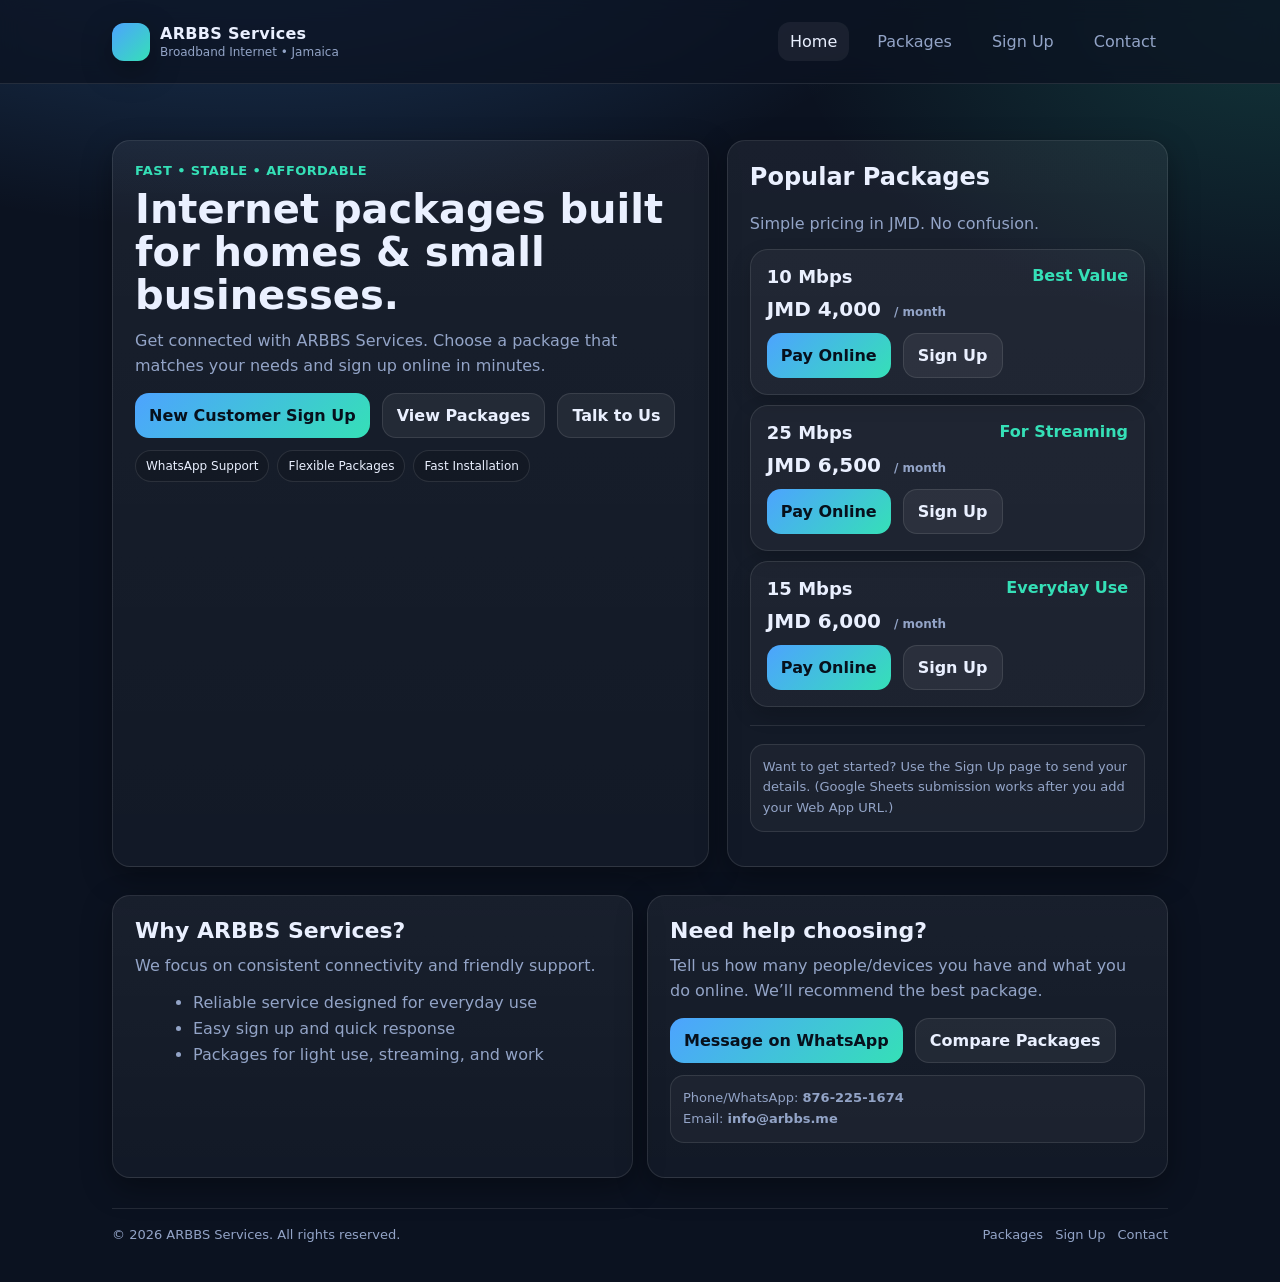
<file: index.html>
<!doctype html>
<html lang="en">
<head>
  <meta charset="utf-8" />
  <meta name="viewport" content="width=device-width, initial-scale=1" />
  <title>ARBBS Services | Fast & Reliable Internet</title>
  <link rel="stylesheet" href="assets/style.css" />
  <script defer src="assets/app.js"></script>
</head>
<body>
  <header class="nav">
    <div class="container inner">
      <a class="brand" href="index.html" aria-label="ARBBS Services home">
        <div class="logo"></div>
        <div>
          <strong>ARBBS Services</strong>
          <small>Broadband Internet • Jamaica</small>
        </div>
      </a>
      <nav class="links">
        <a data-nav href="index.html">Home</a>
        <a data-nav href="plans.html">Packages</a>
        <a data-nav href="signup.html">Sign Up</a>
        <a data-nav href="contact.html">Contact</a>
      </nav>
    </div>
  </header>

  <main class="container">
    <section class="hero">
      <div class="hero-grid">
        <div class="h-card">
          <div class="kicker">FAST • STABLE • AFFORDABLE</div>
          <h1>Internet packages built for homes & small businesses.</h1>
          <p>
            Get connected with ARBBS Services. Choose a package that matches your needs and sign up online in minutes.
          </p>
          <div class="btns">
            <a class="btn primary" href="signup.html">New Customer Sign Up</a>
            <a class="btn" href="plans.html">View Packages</a>
            <a class="btn" href="contact.html">Talk to Us</a>
          </div>
          <div class="badges">
            <span class="badge">WhatsApp Support</span>
            <span class="badge">Flexible Packages</span>
            <span class="badge">Fast Installation</span>
          </div>
        </div>

        <div class="h-card">
          <h2 style="margin-top:0;">Popular Packages</h2>
          <p>Simple pricing in JMD. No confusion.</p>
          <div class="grid" style="grid-template-columns:1fr;gap:10px;">
            <div class="plan">
              <div class="top">
                <h3>10 Mbps</h3>
                <div class="speed">Best Value</div>
              </div>
              <div class="price">JMD 4,000 <span class="jmd">/ month</span></div>
              <div class="btns" style="margin-top:12px;">
                <a class="btn primary" href="YOUR_STRIPE_LINK_10MBPS" target="_blank" rel="noopener">Pay Online</a>
                <a class="btn" href="signup.html">Sign Up</a>
              </div>
            </div>
            <div class="plan">
              <div class="top">
                <h3>25 Mbps</h3>
                <div class="speed">For Streaming</div>
              </div>
              <div class="price">JMD 6,500 <span class="jmd">/ month</span></div>
              <div class="btns" style="margin-top:12px;">
                <a class="btn primary" href="YOUR_STRIPE_LINK_25MBPS" target="_blank" rel="noopener">Pay Online</a>
                <a class="btn" href="signup.html">Sign Up</a>
              </div>
            </div>
            <div class="plan">
              <div class="top">
                <h3>15 Mbps</h3>
                <div class="speed">Everyday Use</div>
              </div>
              <div class="price">JMD 6,000 <span class="jmd">/ month</span></div>
              <div class="btns" style="margin-top:12px;">
                <a class="btn primary" href="YOUR_STRIPE_LINK_15MBPS" target="_blank" rel="noopener">Pay Online</a>
                <a class="btn" href="signup.html">Sign Up</a>
              </div>
            </div>
          </div>
          <hr />
          <p class="notice">
            Want to get started? Use the Sign Up page to send your details. (Google Sheets submission works after you add your Web App URL.)
          </p>
        </div>
      </div>
    </section>

    <section class="section">
      <div class="split">
        <div class="h-card">
          <h2>Why ARBBS Services?</h2>
          <p>We focus on consistent connectivity and friendly support.</p>
          <ul>
            <li>Reliable service designed for everyday use</li>
            <li>Easy sign up and quick response</li>
            <li>Packages for light use, streaming, and work</li>
          </ul>
        </div>
        <div class="h-card">
          <h2>Need help choosing?</h2>
          <p>
            Tell us how many people/devices you have and what you do online. We’ll recommend the best package.
          </p>
          <div class="btns">
            <a class="btn primary" href="https://wa.me/8762251674" target="_blank" rel="noopener">Message on WhatsApp</a>
            <a class="btn" href="plans.html">Compare Packages</a>
          </div>
          <p class="notice" style="margin-top:12px;">
            Phone/WhatsApp: <strong>876-225-1674</strong><br/>
            Email: <strong>info@arbbs.me</strong>
          </p>
        </div>
      </div>
    </section>

    <footer class="footer">
      <div class="container" style="padding:0;">
        <div style="display:flex;justify-content:space-between;gap:14px;flex-wrap:wrap;">
          <div>© <span id="y"></span> ARBBS Services. All rights reserved.</div>
          <div class="small-links">
            <a href="plans.html">Packages</a>
            <a href="signup.html">Sign Up</a>
            <a href="contact.html">Contact</a>
          </div>
        </div>
      </div>
      <script>document.getElementById('y').textContent = new Date().getFullYear();</script>
    </footer>
  </main>
</body>
</html>
</file>
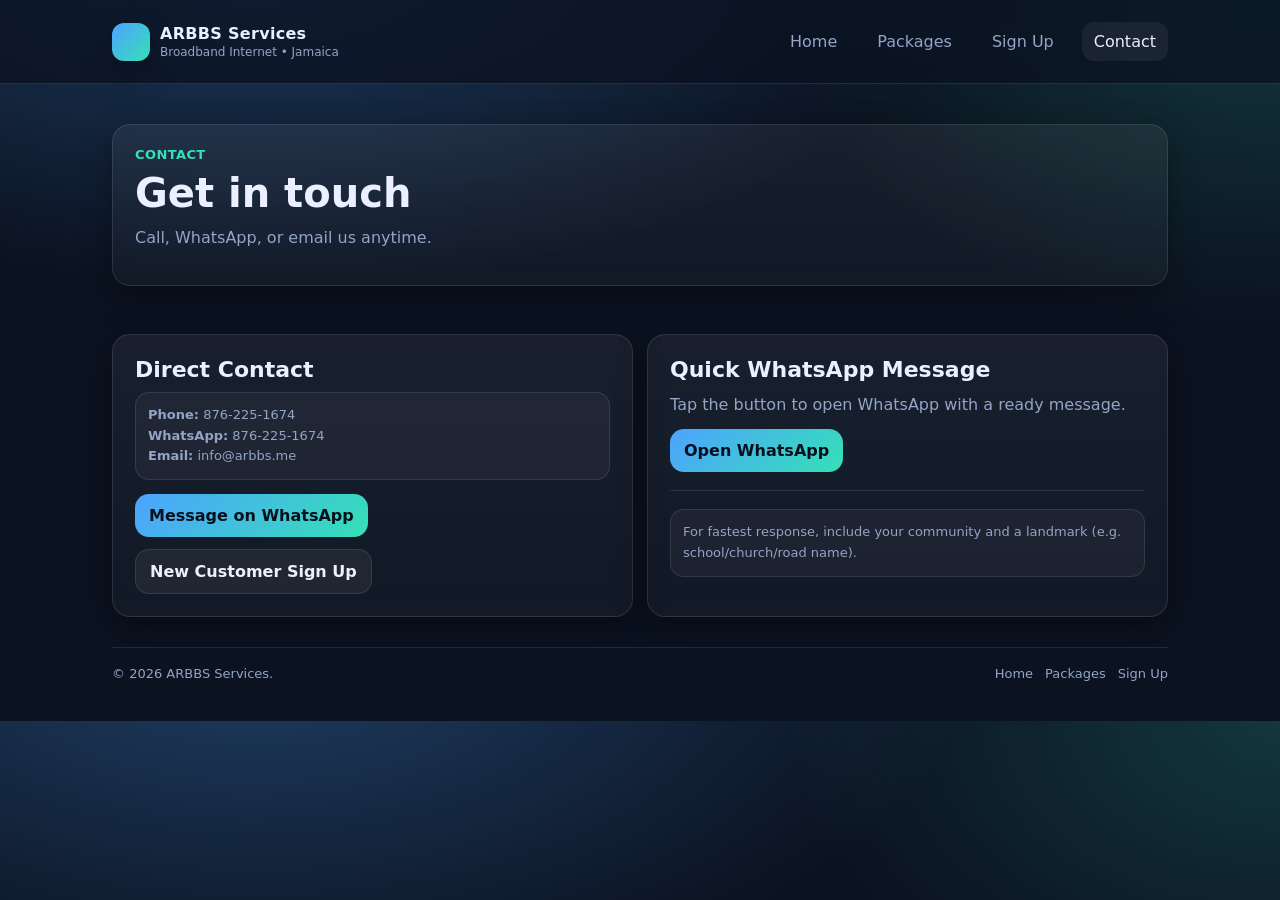
<file: contact.html>
<!doctype html>
<html lang="en">
<head>
  <meta charset="utf-8" />
  <meta name="viewport" content="width=device-width, initial-scale=1" />
  <title>Contact | ARBBS Services</title>
  <link rel="stylesheet" href="assets/style.css" />
  <script defer src="assets/app.js"></script>
</head>
<body>
  <header class="nav">
    <div class="container inner">
      <a class="brand" href="index.html">
        <div class="logo"></div>
        <div>
          <strong>ARBBS Services</strong>
          <small>Broadband Internet • Jamaica</small>
        </div>
      </a>
      <nav class="links">
        <a data-nav href="index.html">Home</a>
        <a data-nav href="plans.html">Packages</a>
        <a data-nav href="signup.html">Sign Up</a>
        <a data-nav href="contact.html">Contact</a>
      </nav>
    </div>
  </header>

  <main class="container">
    <section class="section">
      <div class="h-card">
        <div class="kicker">CONTACT</div>
        <h1 style="margin:10px 0 0 0;">Get in touch</h1>
        <p style="margin-top:10px;">Call, WhatsApp, or email us anytime.</p>
      </div>
    </section>

    <section class="section">
      <div class="split">
        <div class="h-card">
          <h2 style="margin-top:0;">Direct Contact</h2>
          <p class="notice">
            <strong>Phone:</strong> <a href="tel:+18762251674">876-225-1674</a><br/>
            <strong>WhatsApp:</strong> <a href="https://wa.me/8762251674" target="_blank" rel="noopener">876-225-1674</a><br/>
            <strong>Email:</strong> <a href="mailto:info@arbbs.me">info@arbbs.me</a>
          </p>

          <div class="btns">
            <a class="btn primary" href="https://wa.me/8762251674" target="_blank" rel="noopener">Message on WhatsApp</a>
            <a class="btn" href="signup.html">New Customer Sign Up</a>
          </div>
        </div>

        <div class="h-card">
          <h2 style="margin-top:0;">Quick WhatsApp Message</h2>
          <p>Tap the button to open WhatsApp with a ready message.</p>
          <a class="btn primary" href="https://wa.me/8762251674?text=Hello%20ARBBS%20Services%2C%20I%20would%20like%20more%20information%20about%20internet%20service%20availability%20and%20installation." target="_blank" rel="noopener">
            Open WhatsApp
          </a>
          <hr />
          <p class="notice">
            For fastest response, include your community and a landmark (e.g. school/church/road name).
          </p>
        </div>
      </div>
    </section>

    <footer class="footer">
      <div class="container" style="padding:0;">
        <div style="display:flex;justify-content:space-between;gap:14px;flex-wrap:wrap;">
          <div>© <span id="y"></span> ARBBS Services.</div>
          <div class="small-links">
            <a href="index.html">Home</a>
            <a href="plans.html">Packages</a>
            <a href="signup.html">Sign Up</a>
          </div>
        </div>
      </div>
      <script>document.getElementById('y').textContent = new Date().getFullYear();</script>
    </footer>
  </main>

<!-- Crisp Chat -->
<script type="text/javascript">
  window.$crisp=[];
  window.CRISP_WEBSITE_ID="708f216b-3b75-4f9a-ba85-27aac073f88e";
  (function(){
    var d=document;
    var s=d.createElement("script");
    s.src="https://client.crisp.chat/l.js";
    s.async=1;
    d.getElementsByTagName("head")[0].appendChild(s);
  })();
</script>
</body>
</html>
</file>
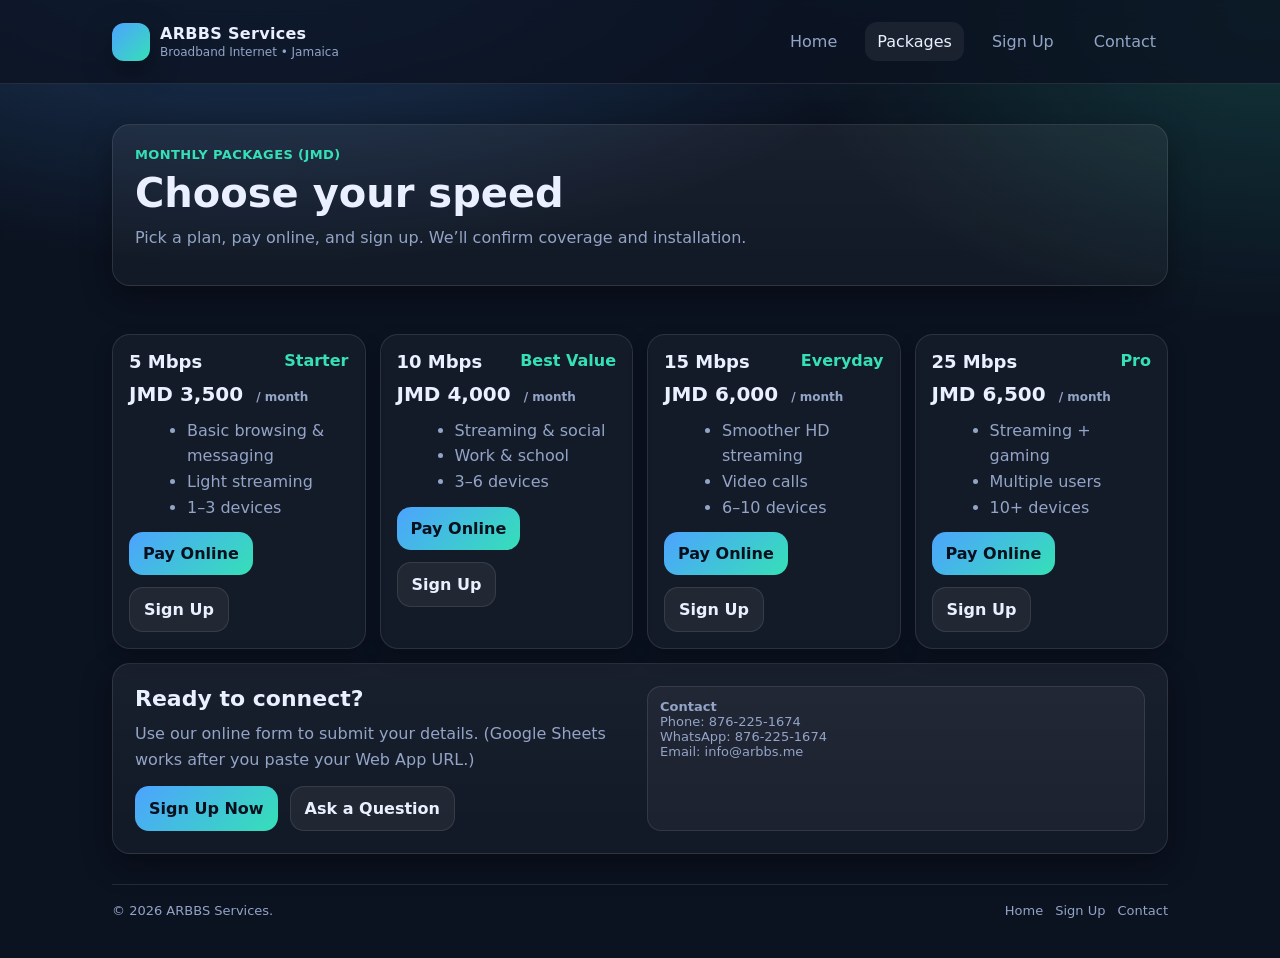
<file: plans.html>
<!doctype html>
<html lang="en">
<head>
  <meta charset="utf-8" />
  <meta name="viewport" content="width=device-width, initial-scale=1" />
  <title>Packages | ARBBS Services</title>
  <link rel="stylesheet" href="assets/style.css" />
  <script defer src="assets/app.js"></script>
</head>
<body>
  <header class="nav">
    <div class="container inner">
      <a class="brand" href="index.html">
        <div class="logo"></div>
        <div>
          <strong>ARBBS Services</strong>
          <small>Broadband Internet • Jamaica</small>
        </div>
      </a>
      <nav class="links">
        <a data-nav href="index.html">Home</a>
        <a data-nav href="plans.html">Packages</a>
        <a data-nav href="signup.html">Sign Up</a>
        <a data-nav href="contact.html">Contact</a>
      </nav>
    </div>
  </header>

  <main class="container">
    <section class="section">
      <div class="h-card">
        <div class="kicker">MONTHLY PACKAGES (JMD)</div>
        <h1 style="margin:10px 0 0 0;">Choose your speed</h1>
        <p style="margin-top:10px;">Pick a plan, pay online, and sign up. We’ll confirm coverage and installation.</p>
      </div>
    </section>

    <section class="section">
      <div class="grid">
        <div class="plan">
          <div class="top">
            <h3>5 Mbps</h3>
            <div class="speed">Starter</div>
          </div>
          <div class="price">JMD 3,500 <span class="jmd">/ month</span></div>
          <ul>
            <li>Basic browsing & messaging</li>
            <li>Light streaming</li>
            <li>1–3 devices</li>
          </ul>
          <div class="btns" style="margin-top:12px;">
            <a class="btn primary" href="YOUR_STRIPE_LINK_5MBPS" target="_blank" rel="noopener">Pay Online</a>
            <a class="btn" href="signup.html">Sign Up</a>
          </div>
        </div>

        <div class="plan">
          <div class="top">
            <h3>10 Mbps</h3>
            <div class="speed">Best Value</div>
          </div>
          <div class="price">JMD 4,000 <span class="jmd">/ month</span></div>
          <ul>
            <li>Streaming & social</li>
            <li>Work & school</li>
            <li>3–6 devices</li>
          </ul>
          <div class="btns" style="margin-top:12px;">
            <a class="btn primary" href="YOUR_STRIPE_LINK_10MBPS" target="_blank" rel="noopener">Pay Online</a>
            <a class="btn" href="signup.html">Sign Up</a>
          </div>
        </div>

        <div class="plan">
          <div class="top">
            <h3>15 Mbps</h3>
            <div class="speed">Everyday</div>
          </div>
          <div class="price">JMD 6,000 <span class="jmd">/ month</span></div>
          <ul>
            <li>Smoother HD streaming</li>
            <li>Video calls</li>
            <li>6–10 devices</li>
          </ul>
          <div class="btns" style="margin-top:12px;">
            <a class="btn primary" href="YOUR_STRIPE_LINK_15MBPS" target="_blank" rel="noopener">Pay Online</a>
            <a class="btn" href="signup.html">Sign Up</a>
          </div>
        </div>

        <div class="plan">
          <div class="top">
            <h3>25 Mbps</h3>
            <div class="speed">Pro</div>
          </div>
          <div class="price">JMD 6,500 <span class="jmd">/ month</span></div>
          <ul>
            <li>Streaming + gaming</li>
            <li>Multiple users</li>
            <li>10+ devices</li>
          </ul>
          <div class="btns" style="margin-top:12px;">
            <a class="btn primary" href="YOUR_STRIPE_LINK_25MBPS" target="_blank" rel="noopener">Pay Online</a>
            <a class="btn" href="signup.html">Sign Up</a>
          </div>
        </div>
      </div>

      <div class="h-card" style="margin-top:14px;">
        <div class="split">
          <div>
            <h2 style="margin-top:0;">Ready to connect?</h2>
            <p>Use our online form to submit your details. (Google Sheets works after you paste your Web App URL.)</p>
            <div class="btns">
              <a class="btn primary" href="signup.html">Sign Up Now</a>
              <a class="btn" href="contact.html">Ask a Question</a>
            </div>
          </div>
          <div class="notice">
            <strong>Contact</strong><br/>
            Phone: 876-225-1674<br/>
            WhatsApp: 876-225-1674<br/>
            Email: info@arbbs.me
          </div>
        </div>
      </div>
    </section>

    <footer class="footer">
      <div class="container" style="padding:0;">
        <div style="display:flex;justify-content:space-between;gap:14px;flex-wrap:wrap;">
          <div>© <span id="y"></span> ARBBS Services.</div>
          <div class="small-links">
            <a href="index.html">Home</a>
            <a href="signup.html">Sign Up</a>
            <a href="contact.html">Contact</a>
          </div>
        </div>
      </div>
      <script>document.getElementById('y').textContent = new Date().getFullYear();</script>
    </footer>
  </main>
</body>
</html>
</file>
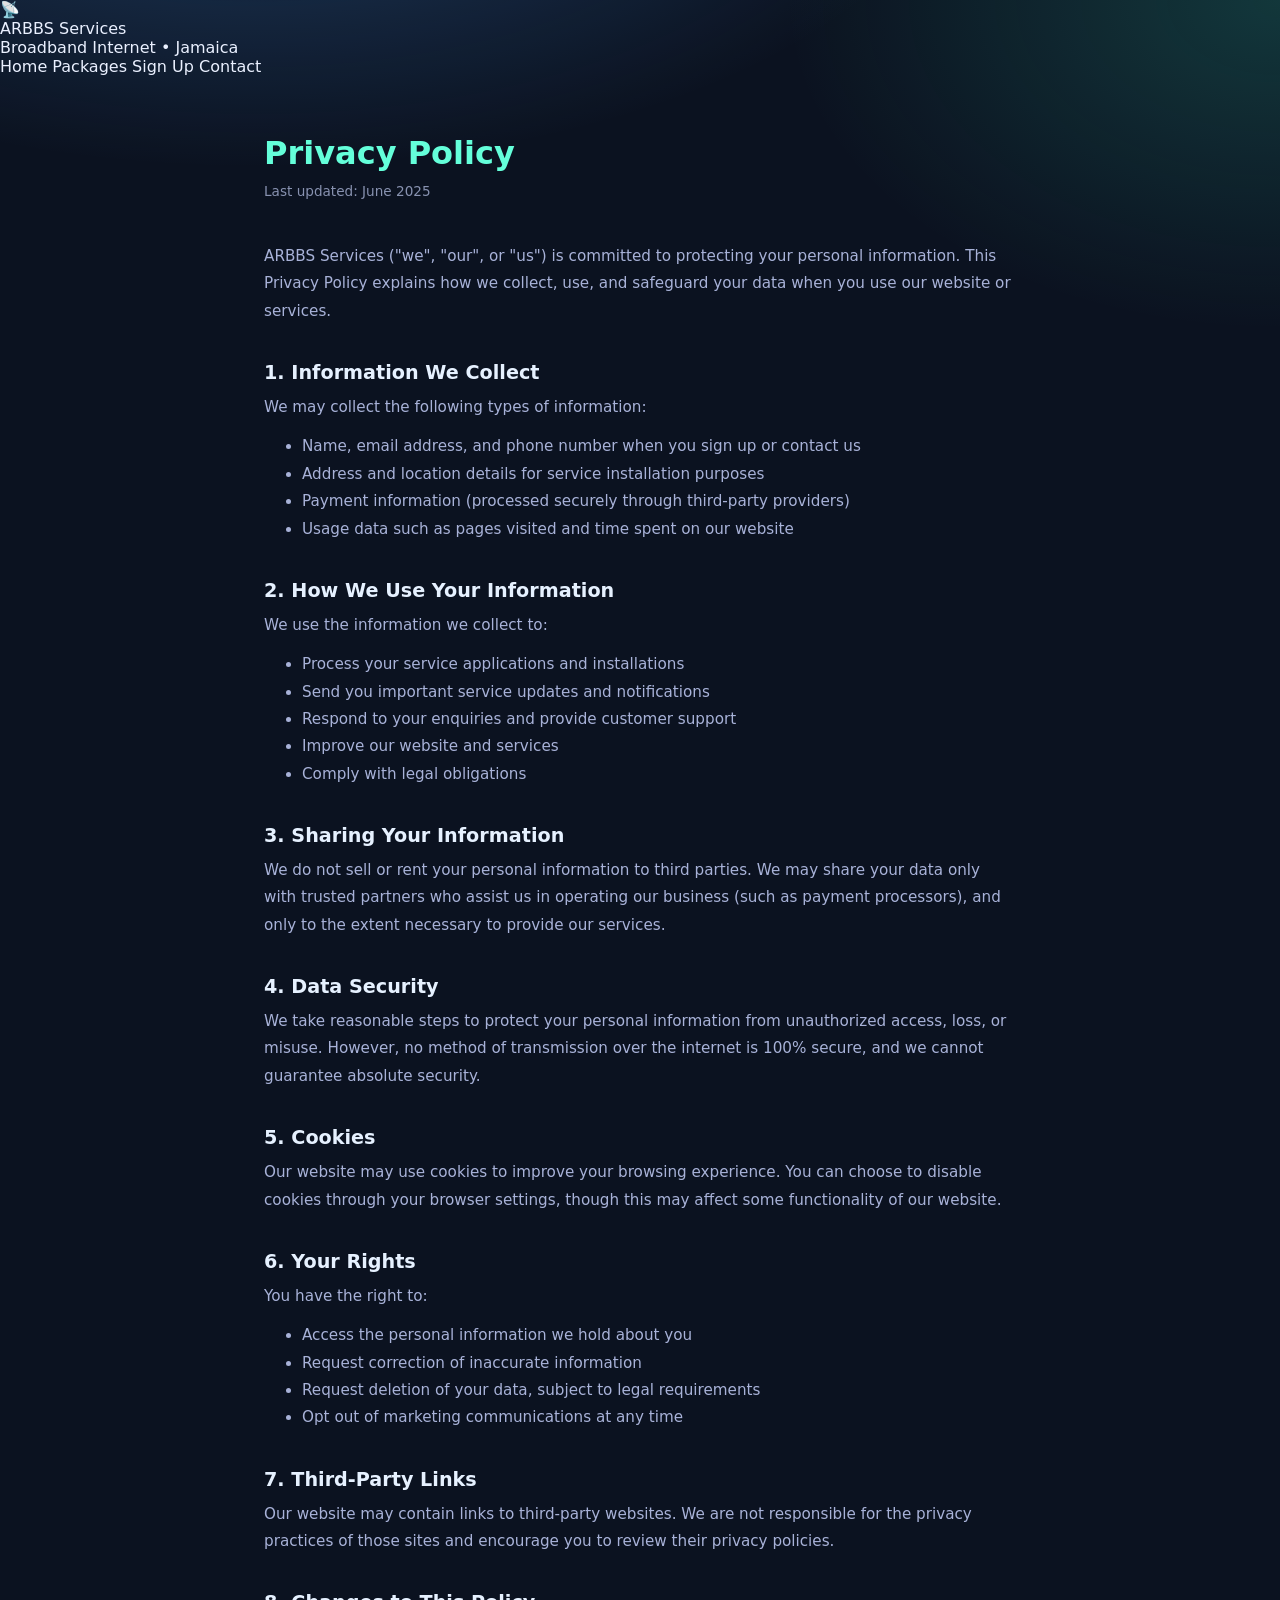
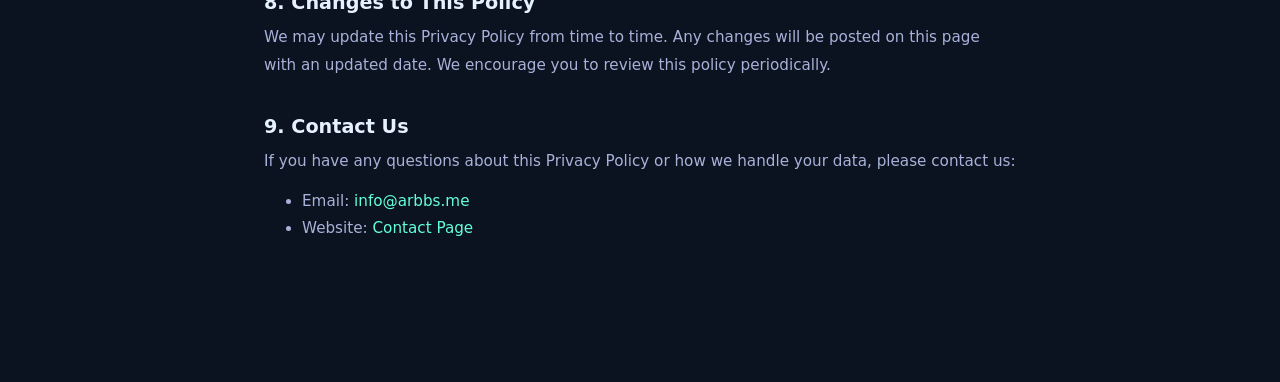
<file: privacy-policy.html>
<!DOCTYPE html>
<html lang="en">
<head>
  <meta charset="UTF-8" />
  <meta name="viewport" content="width=device-width, initial-scale=1.0"/>
  <title>Privacy Policy – ARBBS Services</title>
  <link rel="stylesheet" href="assets/style.css" />
  <style>
    .policy-container {
      max-width: 800px;
      margin: 60px auto;
      padding: 0 24px 80px;
      color: #ccd6f6;
    }
    .policy-container h1 {
      font-size: 2rem;
      color: #64ffda;
      margin-bottom: 8px;
    }
    .policy-container .last-updated {
      font-size: 0.85rem;
      color: #8892b0;
      margin-bottom: 40px;
    }
    .policy-container h2 {
      font-size: 1.2rem;
      color: #e6f1ff;
      margin-top: 36px;
      margin-bottom: 10px;
    }
    .policy-container p, .policy-container li {
      font-size: 0.95rem;
      line-height: 1.8;
      color: #a8b2d8;
    }
    .policy-container ul {
      padding-left: 20px;
    }
    .policy-container a {
      color: #64ffda;
      text-decoration: none;
    }
    .policy-container a:hover {
      text-decoration: underline;
    }
  </style>
</head>
<body>

  <!-- Navigation -->
  <nav class="navbar">
    <div class="nav-brand">
      <div class="brand-icon">📡</div>
      <div>
        <div class="brand-name">ARBBS Services</div>
        <div class="brand-sub">Broadband Internet • Jamaica</div>
      </div>
    </div>
    <div class="nav-links">
      <a href="index.html">Home</a>
      <a href="plans.html">Packages</a>
      <a href="signup.html" class="btn-primary">Sign Up</a>
      <a href="contact.html">Contact</a>
    </div>
  </nav>

  <!-- Privacy Policy Content -->
  <div class="policy-container">
    <h1>Privacy Policy</h1>
    <p class="last-updated">Last updated: June 2025</p>

    <p>ARBBS Services ("we", "our", or "us") is committed to protecting your personal information. This Privacy Policy explains how we collect, use, and safeguard your data when you use our website or services.</p>

    <h2>1. Information We Collect</h2>
    <p>We may collect the following types of information:</p>
    <ul>
      <li>Name, email address, and phone number when you sign up or contact us</li>
      <li>Address and location details for service installation purposes</li>
      <li>Payment information (processed securely through third-party providers)</li>
      <li>Usage data such as pages visited and time spent on our website</li>
    </ul>

    <h2>2. How We Use Your Information</h2>
    <p>We use the information we collect to:</p>
    <ul>
      <li>Process your service applications and installations</li>
      <li>Send you important service updates and notifications</li>
      <li>Respond to your enquiries and provide customer support</li>
      <li>Improve our website and services</li>
      <li>Comply with legal obligations</li>
    </ul>

    <h2>3. Sharing Your Information</h2>
    <p>We do not sell or rent your personal information to third parties. We may share your data only with trusted partners who assist us in operating our business (such as payment processors), and only to the extent necessary to provide our services.</p>

    <h2>4. Data Security</h2>
    <p>We take reasonable steps to protect your personal information from unauthorized access, loss, or misuse. However, no method of transmission over the internet is 100% secure, and we cannot guarantee absolute security.</p>

    <h2>5. Cookies</h2>
    <p>Our website may use cookies to improve your browsing experience. You can choose to disable cookies through your browser settings, though this may affect some functionality of our website.</p>

    <h2>6. Your Rights</h2>
    <p>You have the right to:</p>
    <ul>
      <li>Access the personal information we hold about you</li>
      <li>Request correction of inaccurate information</li>
      <li>Request deletion of your data, subject to legal requirements</li>
      <li>Opt out of marketing communications at any time</li>
    </ul>

    <h2>7. Third-Party Links</h2>
    <p>Our website may contain links to third-party websites. We are not responsible for the privacy practices of those sites and encourage you to review their privacy policies.</p>

    <h2>8. Changes to This Policy</h2>
    <p>We may update this Privacy Policy from time to time. Any changes will be posted on this page with an updated date. We encourage you to review this policy periodically.</p>

    <h2>9. Contact Us</h2>
    <p>If you have any questions about this Privacy Policy or how we handle your data, please contact us:</p>
    <ul>
      <li>Email: <a href="mailto:info@arbbs.me">info@arbbs.me</a></li>
      <li>Website: <a href="contact.html">Contact Page</a></li>
    </ul>
  </div>

  <script src="assets/app.js"></script>

<!-- Crisp Chat -->
<script type="text/javascript">
  window.$crisp=[];
  window.CRISP_WEBSITE_ID="708f216b-3b75-4f9a-ba85-27aac073f88e";
  (function(){
    var d=document;
    var s=d.createElement("script");
    s.src="https://client.crisp.chat/l.js";
    s.async=1;
    d.getElementsByTagName("head")[0].appendChild(s);
  })();
</script>
</body>
</html>
</file>
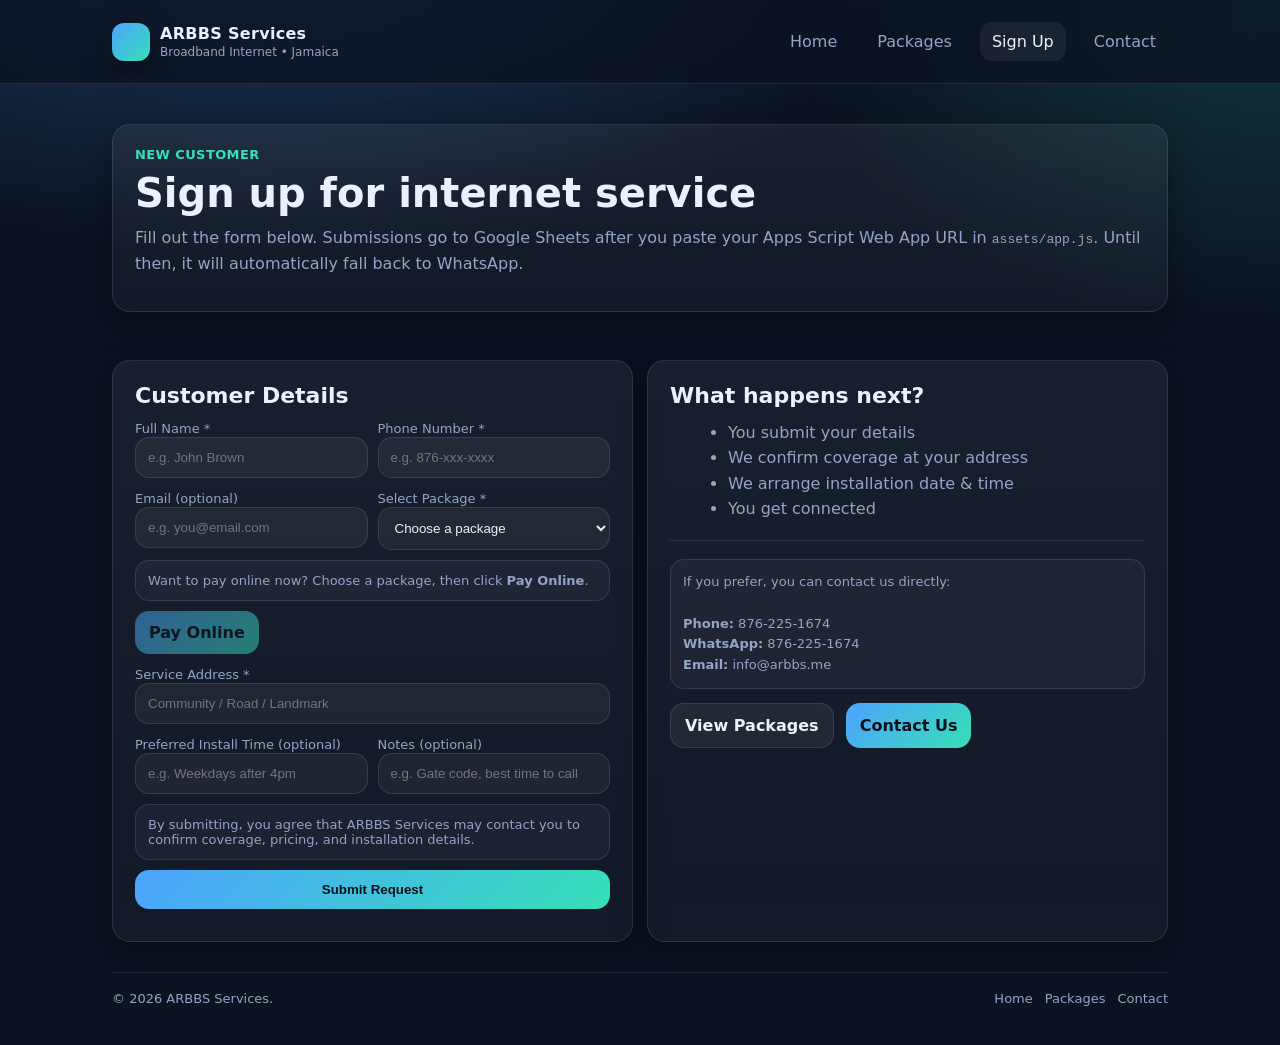
<file: signup.html>
<!doctype html>
<html lang="en">
<head>
  <meta charset="utf-8" />
  <meta name="viewport" content="width=device-width, initial-scale=1" />
  <title>Sign Up | ARBBS Services</title>
  <link rel="stylesheet" href="assets/style.css" />
  <script defer src="assets/app.js"></script>
</head>
<body>
  <header class="nav">
    <div class="container inner">
      <a class="brand" href="index.html">
        <div class="logo"></div>
        <div>
          <strong>ARBBS Services</strong>
          <small>Broadband Internet • Jamaica</small>
        </div>
      </a>
      <nav class="links">
        <a data-nav href="index.html">Home</a>
        <a data-nav href="plans.html">Packages</a>
        <a data-nav href="signup.html">Sign Up</a>
        <a data-nav href="contact.html">Contact</a>
      </nav>
    </div>
  </header>

  <main class="container">
    <section class="section">
      <div class="h-card">
        <div class="kicker">NEW CUSTOMER</div>
        <h1 style="margin:10px 0 0 0;">Sign up for internet service</h1>
        <p style="margin-top:10px;">
          Fill out the form below. Submissions go to Google Sheets after you paste your Apps Script Web App URL in <code>assets/app.js</code>.
          Until then, it will automatically fall back to WhatsApp.
        </p>
      </div>
    </section>

    <section class="section">
      <div class="split">
        <div class="h-card">
          <h2 style="margin-top:0;">Customer Details</h2>

          <form id="signupForm" class="form" autocomplete="on">
            <div class="row">
              <div>
                <label for="fullName">Full Name *</label>
                <input id="fullName" name="fullName" placeholder="e.g. John Brown" required />
              </div>
              <div>
                <label for="phone">Phone Number *</label>
                <input id="phone" name="phone" placeholder="e.g. 876-xxx-xxxx" required />
              </div>
            </div>

            <div class="row">
              <div>
                <label for="email">Email (optional)</label>
                <input id="email" name="email" type="email" placeholder="e.g. you@email.com" />
              </div>
              <div>
                <label for="plan">Select Package *</label>
                <select id="plan" name="plan" required>
                  <option value="">Choose a package</option>
                  <option>5 Mbps — JMD 3,500 / month</option>
                  <option>10 Mbps — JMD 4,000 / month</option>
                  <option>15 Mbps — JMD 6,000 / month</option>
                  <option>25 Mbps — JMD 6,500 / month</option>
                </select>
              </div>
            </div>

            <div class="notice">
              Want to pay online now? Choose a package, then click <strong>Pay Online</strong>.
            </div>
            <div class="btns" style="margin-top:0;">
              <a class="btn primary" id="payNowBtn" href="#" target="_blank" rel="noopener">Pay Online</a>
            </div>

            <div>
              <label for="address">Service Address *</label>
              <input id="address" name="address" placeholder="Community / Road / Landmark" required />
            </div>

            <div class="row">
              <div>
                <label for="install">Preferred Install Time (optional)</label>
                <input id="install" name="install" placeholder="e.g. Weekdays after 4pm" />
              </div>
              <div>
                <label for="notes">Notes (optional)</label>
                <input id="notes" name="notes" placeholder="e.g. Gate code, best time to call" />
              </div>
            </div>

            <div class="notice">
              By submitting, you agree that ARBBS Services may contact you to confirm coverage, pricing, and installation details.
            </div>

            <button class="btn primary" type="submit">Submit Request</button>
            <div id="formStatus" aria-live="polite"></div>
          </form>
        </div>

        <div class="h-card">
          <h2 style="margin-top:0;">What happens next?</h2>
          <ul>
            <li>You submit your details</li>
            <li>We confirm coverage at your address</li>
            <li>We arrange installation date & time</li>
            <li>You get connected</li>
          </ul>
          <hr />
          <p class="notice">
            If you prefer, you can contact us directly:<br/><br/>
            <strong>Phone:</strong> 876-225-1674<br/>
            <strong>WhatsApp:</strong> 876-225-1674<br/>
            <strong>Email:</strong> info@arbbs.me
          </p>
          <div class="btns">
            <a class="btn" href="plans.html">View Packages</a>
            <a class="btn primary" href="contact.html">Contact Us</a>
          </div>
        </div>
      </div>
    </section>

    <footer class="footer">
      <div class="container" style="padding:0;">
        <div style="display:flex;justify-content:space-between;gap:14px;flex-wrap:wrap;">
          <div>© <span id="y"></span> ARBBS Services.</div>
          <div class="small-links">
            <a href="index.html">Home</a>
            <a href="plans.html">Packages</a>
            <a href="contact.html">Contact</a>
          </div>
        </div>
      </div>
      <script>document.getElementById('y').textContent = new Date().getFullYear();</script>
    </footer>
  </main>

<!-- Crisp Chat -->
<script type="text/javascript">
  window.$crisp=[];
  window.CRISP_WEBSITE_ID="708f216b-3b75-4f9a-ba85-27aac073f88e";
  (function(){
    var d=document;
    var s=d.createElement("script");
    s.src="https://client.crisp.chat/l.js";
    s.async=1;
    d.getElementsByTagName("head")[0].appendChild(s);
  })();
</script>
</body>
</html>
</file>
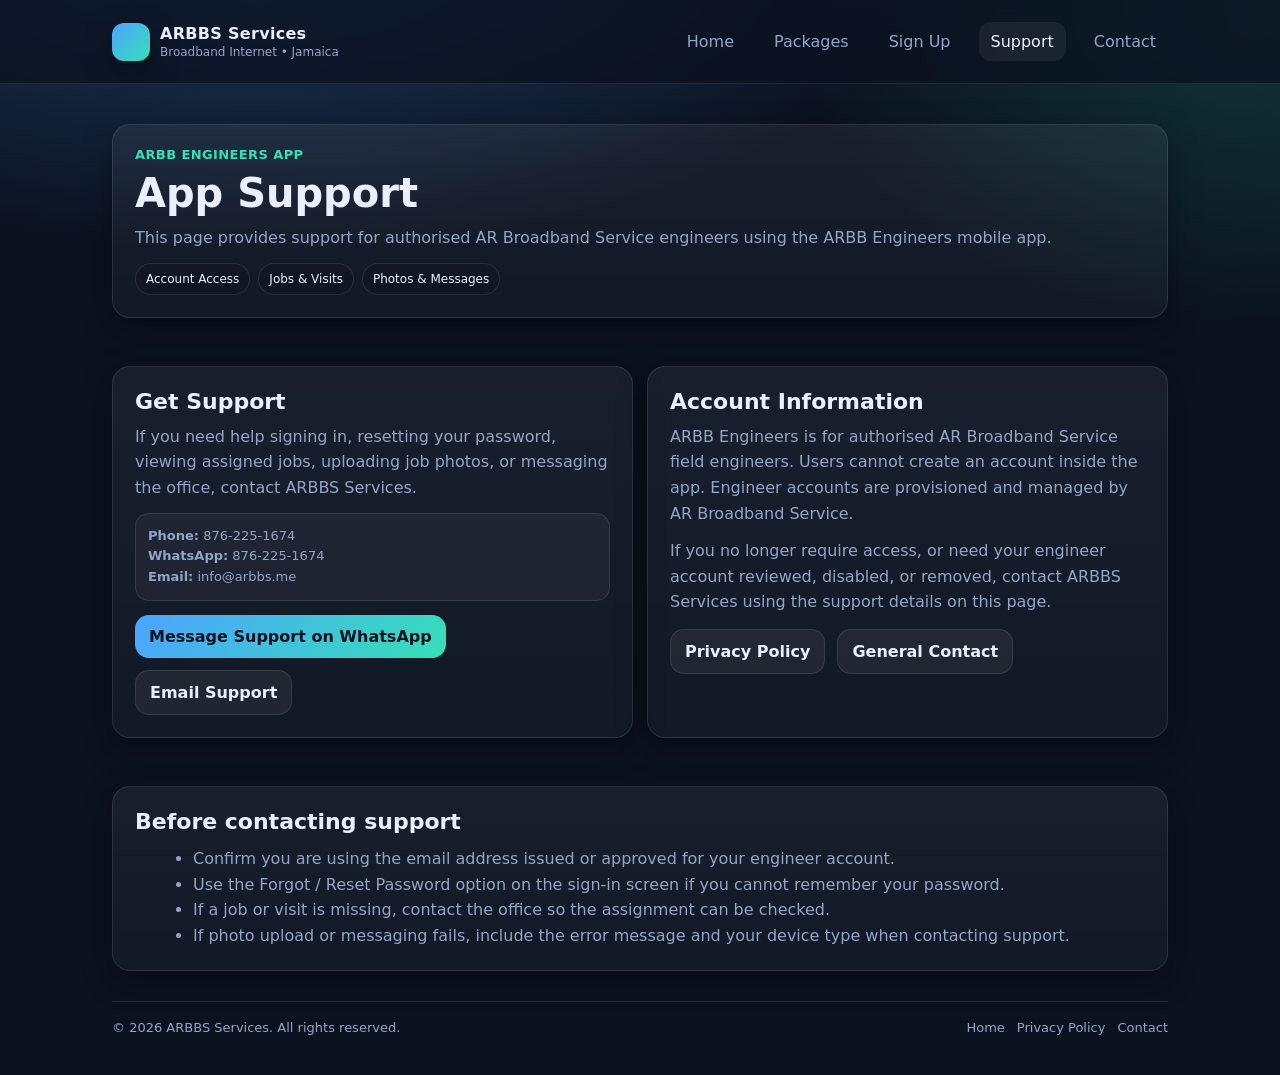
<file: support.html>
<!doctype html>
<html lang="en">
<head>
  <meta charset="utf-8" />
  <meta name="viewport" content="width=device-width, initial-scale=1" />
  <title>ARBB Engineers App Support | ARBBS Services</title>
  <meta name="description" content="Support for the ARBB Engineers mobile app by ARBBS Services." />
  <link rel="stylesheet" href="assets/style.css" />
  <script defer src="assets/app.js"></script>
</head>
<body>
  <header class="nav">
    <div class="container inner">
      <a class="brand" href="index.html" aria-label="ARBBS Services home">
        <div class="logo"></div>
        <div>
          <strong>ARBBS Services</strong>
          <small>Broadband Internet • Jamaica</small>
        </div>
      </a>
      <nav class="links" aria-label="Main navigation">
        <a data-nav href="index.html">Home</a>
        <a data-nav href="plans.html">Packages</a>
        <a data-nav href="signup.html">Sign Up</a>
        <a data-nav href="support.html">Support</a>
        <a data-nav href="contact.html">Contact</a>
      </nav>
    </div>
  </header>

  <main class="container">
    <section class="section">
      <div class="h-card">
        <div class="kicker">ARBB ENGINEERS APP</div>
        <h1>App Support</h1>
        <p>
          This page provides support for authorised AR Broadband Service engineers using the ARBB Engineers mobile app.
        </p>
        <div class="badges">
          <span class="badge">Account Access</span>
          <span class="badge">Jobs & Visits</span>
          <span class="badge">Photos & Messages</span>
        </div>
      </div>
    </section>

    <section class="section">
      <div class="split">
        <div class="h-card">
          <h2>Get Support</h2>
          <p>If you need help signing in, resetting your password, viewing assigned jobs, uploading job photos, or messaging the office, contact ARBBS Services.</p>
          <p class="notice">
            <strong>Phone:</strong> <a href="tel:+18762251674">876-225-1674</a><br/>
            <strong>WhatsApp:</strong> <a href="https://wa.me/8762251674" target="_blank" rel="noopener">876-225-1674</a><br/>
            <strong>Email:</strong> <a href="mailto:info@arbbs.me">info@arbbs.me</a>
          </p>
          <div class="btns">
            <a class="btn primary" href="https://wa.me/8762251674?text=Hello%20ARBBS%20Services%2C%20I%20need%20support%20with%20the%20ARBB%20Engineers%20app." target="_blank" rel="noopener">Message Support on WhatsApp</a>
            <a class="btn" href="mailto:info@arbbs.me?subject=ARBB%20Engineers%20App%20Support">Email Support</a>
          </div>
        </div>

        <div class="h-card">
          <h2>Account Information</h2>
          <p>
            ARBB Engineers is for authorised AR Broadband Service field engineers. Users cannot create an account inside the app. Engineer accounts are provisioned and managed by AR Broadband Service.
          </p>
          <p>
            If you no longer require access, or need your engineer account reviewed, disabled, or removed, contact ARBBS Services using the support details on this page.
          </p>
          <div class="btns">
            <a class="btn" href="privacy-policy.html">Privacy Policy</a>
            <a class="btn" href="contact.html">General Contact</a>
          </div>
        </div>
      </div>
    </section>

    <section class="section">
      <div class="h-card">
        <h2>Before contacting support</h2>
        <ul>
          <li>Confirm you are using the email address issued or approved for your engineer account.</li>
          <li>Use the Forgot / Reset Password option on the sign-in screen if you cannot remember your password.</li>
          <li>If a job or visit is missing, contact the office so the assignment can be checked.</li>
          <li>If photo upload or messaging fails, include the error message and your device type when contacting support.</li>
        </ul>
      </div>
    </section>

    <footer class="footer">
      <div class="container" style="padding:0;">
        <div style="display:flex;justify-content:space-between;gap:14px;flex-wrap:wrap;">
          <div>© <span id="y"></span> ARBBS Services. All rights reserved.</div>
          <div class="small-links">
            <a href="index.html">Home</a>
            <a href="privacy-policy.html">Privacy Policy</a>
            <a href="contact.html">Contact</a>
          </div>
        </div>
      </div>
      <script>document.getElementById('y').textContent = new Date().getFullYear();</script>
    </footer>
  </main>

<!-- Crisp Chat -->
<script type="text/javascript">
  window.$crisp=[];
  window.CRISP_WEBSITE_ID="708f216b-3b75-4f9a-ba85-27aac073f88e";
  (function(){
    var d=document;
    var s=d.createElement("script");
    s.src="https://client.crisp.chat/l.js";
    s.async=1;
    d.getElementsByTagName("head")[0].appendChild(s);
  })();
</script>
</body>
</html>
</file>
<file: assets/style.css>
:root{
  --bg:#0b1220;
  --card:#121a2e;
  --muted:#93a4c7;
  --text:#eaf0ff;
  --brand:#4da3ff;
  --brand2:#35e0b7;
  --line:rgba(255,255,255,.10);
  --shadow: 0 10px 30px rgba(0,0,0,.35);
  --radius: 18px;
}

*{box-sizing:border-box}
html,body{margin:0;padding:0;font-family:system-ui,-apple-system,Segoe UI,Roboto,Arial,sans-serif;background:radial-gradient(1200px 600px at 20% -10%, rgba(77,163,255,.30), transparent 60%),
radial-gradient(900px 600px at 100% 0%, rgba(53,224,183,.18), transparent 55%),
var(--bg); color:var(--text);}
a{color:inherit;text-decoration:none}
.container{max-width:1100px;margin:0 auto;padding:22px}

.nav{
  position:sticky; top:0; z-index:20;
  background:rgba(11,18,32,.75);
  backdrop-filter: blur(10px);
  border-bottom:1px solid var(--line);
}
.nav .inner{display:flex;align-items:center;justify-content:space-between;gap:14px}
.brand{display:flex;align-items:center;gap:10px}
.logo{
  width:38px;height:38px;border-radius:12px;
  background:linear-gradient(135deg,var(--brand),var(--brand2));
  box-shadow: var(--shadow);
}
.brand strong{letter-spacing:.3px}
.brand small{display:block;color:var(--muted);margin-top:2px;font-size:12px}

.links{display:flex;gap:16px;flex-wrap:wrap;align-items:center}
.links a{
  padding:10px 12px;border-radius:12px;color:var(--muted);
}
.links a.active,.links a:hover{
  color:var(--text);
  background:rgba(255,255,255,.06);
}

.hero{
  padding:34px 0 10px 0;
}
.hero-grid{display:grid;grid-template-columns: 1.15fr .85fr;gap:18px;align-items:stretch}
@media (max-width:920px){ .hero-grid{grid-template-columns:1fr} }

.h-card{
  background:linear-gradient(180deg, rgba(255,255,255,.06), rgba(255,255,255,.03));
  border:1px solid var(--line);
  border-radius: var(--radius);
  box-shadow: var(--shadow);
  padding:22px;
}
.kicker{color:var(--brand2);font-weight:700;letter-spacing:.4px;font-size:13px}
h1{margin:10px 0 10px 0;font-size:40px;line-height:1.08}
@media (max-width:560px){ h1{font-size:34px} }
p{color:var(--muted);line-height:1.6;margin:0 0 12px 0}

.btns{display:flex;gap:12px;flex-wrap:wrap;margin-top:14px}
.btn{
  display:inline-flex;align-items:center;justify-content:center;
  padding:12px 14px;border-radius:14px;border:1px solid var(--line);
  background:rgba(255,255,255,.06);
  color:var(--text);
  font-weight:650;
}
.btn.primary{
  border:0;
  background:linear-gradient(135deg,var(--brand),var(--brand2));
  color:#07101c;
}
.btn:hover{transform:translateY(-1px);transition:.15s ease}
.badges{display:flex;gap:8px;flex-wrap:wrap;margin-top:12px}
.badge{
  font-size:12px;color:var(--text);
  padding:8px 10px;border-radius:999px;
  border:1px solid var(--line);
  background:rgba(0,0,0,.12);
}

.section{padding:18px 0 30px 0}
.section h2{margin:0 0 10px 0;font-size:22px}
.grid{display:grid;grid-template-columns: repeat(4, 1fr);gap:14px}
@media (max-width:980px){ .grid{grid-template-columns: repeat(2, 1fr);} }
@media (max-width:560px){ .grid{grid-template-columns: 1fr;} }

.plan{
  background:rgba(255,255,255,.04);
  border:1px solid var(--line);
  border-radius: var(--radius);
  padding:16px;
  box-shadow: 0 8px 20px rgba(0,0,0,.18);
}
.plan .top{display:flex;align-items:flex-start;justify-content:space-between;gap:10px}
.plan h3{margin:0;font-size:18px}
.speed{color:var(--brand2);font-weight:800}
.price{margin-top:10px;font-size:20px;font-weight:800}
.jmd{color:var(--muted);font-weight:650;font-size:12px;margin-left:6px}
ul{margin:12px 0 0 18px;color:var(--muted);line-height:1.6}
hr{border:none;border-top:1px solid var(--line);margin:18px 0}

.split{display:grid;grid-template-columns: 1fr 1fr;gap:14px}
@media (max-width:920px){ .split{grid-template-columns:1fr} }

.form{
  display:grid; gap:10px;
}
label{font-size:13px;color:var(--muted)}
input,select,textarea{
  width:100%;
  background:rgba(255,255,255,.05);
  color:var(--text);
  border:1px solid var(--line);
  border-radius:14px;
  padding:12px 12px;
  outline:none;
}
textarea{min-height:110px;resize:vertical}
input:focus,select:focus,textarea:focus{border-color: rgba(77,163,255,.65)}
.row{display:grid;grid-template-columns: 1fr 1fr;gap:10px}
@media (max-width:560px){ .row{grid-template-columns:1fr} }

.notice{
  font-size:13px;color:var(--muted);
  background:rgba(255,255,255,.04);
  border:1px solid var(--line);
  border-radius:14px;
  padding:12px;
}
.success, .error{
  padding:12px;border-radius:14px;border:1px solid var(--line);
  background:rgba(53,224,183,.10);
  color:var(--text);
}
.error{background:rgba(255,77,77,.12)}
.footer{
  border-top:1px solid var(--line);
  padding:18px 0;
  color:var(--muted);
  font-size:13px;
}
.small-links{display:flex;gap:12px;flex-wrap:wrap}
.small-links a{color:var(--muted)}
.small-links a:hover{color:var(--text)}
</file>
